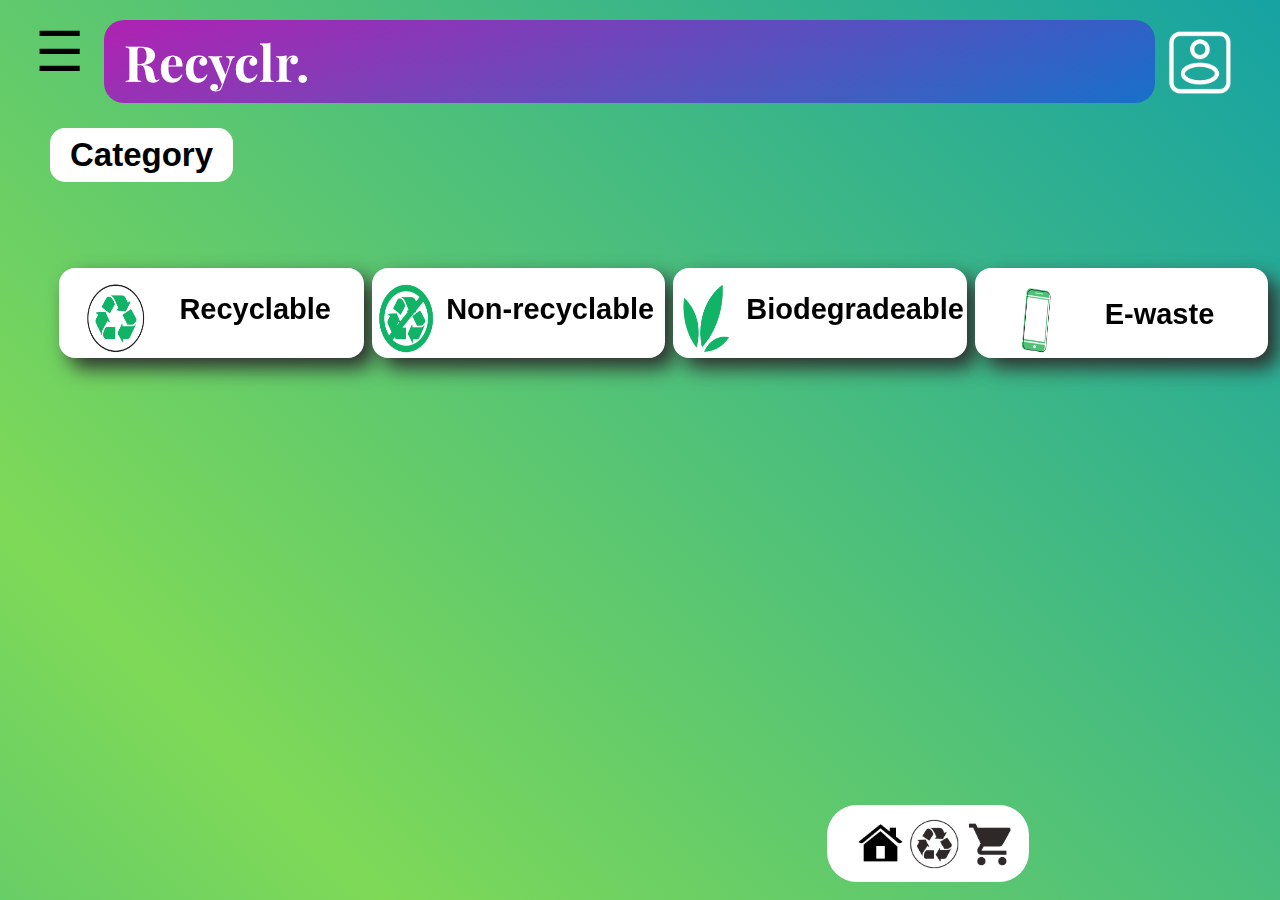
<file: index.html>
<!DOCTYPE html>
<html lang="en">

<head>
    <meta charset="UTF-8">
    <meta http-equiv="X-UA-Compatible" content="IE=edge">
    <meta name="viewport" content="width=device-width, initial-scale=1">
    <title>Recyclr.</title>
    <link rel="stylesheet" href="design.css">
    <link rel="preconnect" href="https://fonts.googleapis.com">
    <link rel="preconnect" href="https://fonts.gstatic.com" crossorigin>
    <link href="https://fonts.googleapis.com/css2?family=Playfair+Display:wght@900&display=swap" rel="stylesheet">
</head>

<body>
    <div class="bg">
        <div class="top-thing">
            <div class="sidenav-container">

                <div id="mySidenav" class="sidenav">
                    <a href="javascript:void(0)" class="closebtn" onclick="closeNav()">&times;</a>
                    <a href="wishlist.html">Wishlist</a>
                    <a href="acc.html">Profile</a>
                    <a href="about.html">About</a>
                    <a href="sign.html">Sign in</a>
                </div>
                <span style="font-size:55px;cursor:pointer;margin-top: 50px;" onclick="openNav()">&#9776;</span>

                <script>
                    function openNav() {
                        document.getElementById("mySidenav").style.width = "250px";
                    }

                    function closeNav() {
                        document.getElementById("mySidenav").style.width = "0";
                    }
                </script>

            </div>
            <div class="recyclr">Recyclr.</div>
            <div class="account"><a href="acc.html"><img src="account.png" style="width: 18%; height: 18%;"></a></div>

        </div>
        
        <div class="category_title">Category</div>

        <div class="sell_options_buttons">
                    <a href="recyclable.html" class="button sell_buttons" style="vertical-align: middle; width: 26%;"><img src="recycle_green.png"
                    style="vertical-align: middle; width: 20%; padding-top: 10px;"><span class="txt"
                    style="vertical-align: middle; padding-top: 20px;">Recyclable</span></a>

                    <a href="not-rec.html" class="button sell_buttons" style="vertical-align: middle; width: 25%;"><img
                    src="not-recyclable.png" style="vertical-align: middle; width: 20%;padding-top: 10px;"><span class="txt"
                    style="vertical-align: middle; padding-top: 20px;">Non-recyclable</span></a>

                    <a href="biodegrade.html" class="button sell_buttons" style="vertical-align: middle; width: 25%;padding-top: 15px;"><img src="bio.png"
                    style="vertical-align: middle; width: 20%;"><span class="txt"
                    style="vertical-align: middle; padding-top: 10px;">Biodegradeable</span></a>

                    <a href="e-waste.html" class="button sell_buttons" style="vertical-align: middle; width: 25%;margin-right: 1%;padding-top: 20px;"><img
                    src="phone.png" style="vertical-align: middle; width: 10%;"><span class="txt"
                    style="vertical-align: middle; padding-top: 10px;">E-waste</span></a>
        </div>

        <div class="navbar">
            <a href="acc.html"><img src="home.png" style="width: 45px; height: 45px; "></a>
            <a href="index.html"><img src="recycle.png" style="width: 50px; height: 50px; "></a>
            <a href="buy.html"><img src="shop.png" style="width: 50px; height: 50px;  "></a>

        </div>

    </div>

</body>

</html>
</file>
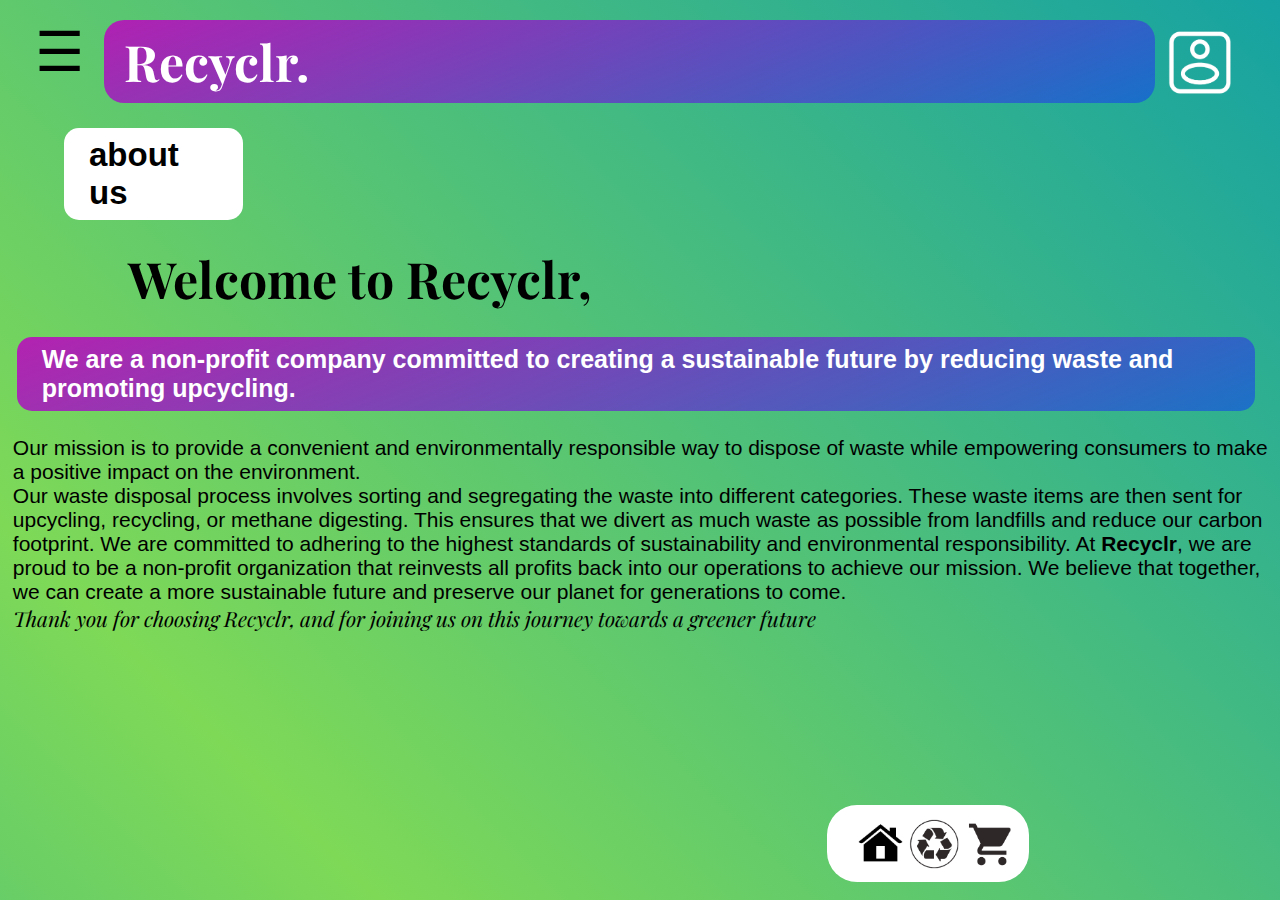
<file: about.html>
<!DOCTYPE html>
<html lang="en">
<head>
    <meta charset="UTF-8">
    <meta http-equiv="X-UA-Compatible" content="IE=edge">
    <meta name="viewport" content="width=device-width, initial-scale=1.0">
    <title>sign-in@Recylr.</title>
    <link rel="stylesheet" type="text/css" href="design.css">
    <link href="https://fonts.googleapis.com/css2?family=Playfair+Display:wght@900&display=swap" rel="stylesheet">
    <link rel="preconnect" href="https://fonts.googleapis.com">
    <link rel="preconnect" href="https://fonts.gstatic.com" crossorigin>
    <link href="https://fonts.googleapis.com/css2?family=Source+Sans+Pro:wght@600&display=swap" rel="stylesheet">

</head>

<body>
    <div class="bg">
        <div class="top-thing">
            <div class="sidenav-container">

                <div id="mySidenav" class="sidenav">
                    <a href="javascript:void(0)" class="closebtn" onclick="closeNav()">&times;</a>
                    <a href="wishlist.html">wishlist</a>
                    <a href="acc.html">profile</a>
                    <a href="about.html">about</a>
                    <a href="sign.html">sign in</a>
                </div>
                <span style="font-size:55px;cursor:pointer;margin-top: 50px;" onclick="openNav()">&#9776;</span>

                <script>
                    function openNav() {
                        document.getElementById("mySidenav").style.width = "250px";
                    }

                    function closeNav() {
                        document.getElementById("mySidenav").style.width = "0";
                    }
                </script>

            </div>
            <div class="recyclr">Recyclr.</div>
            <div class="account"><a href="acc.html"><img src="account.png" style="width: 18%; height: 18%;"></a></div>

        </div>

        <div class="about">about us</div>
        <h1 style="font-family: 'playfair display', serif;font-size: 50px;margin-left: 10%">Welcome to Recyclr,</h1>
        <div class="cont">
            <p style="font-weight:bold ;">
                We are a non-profit company committed to creating a sustainable future by reducing waste and promoting upcycling. 
            </p>
        </div> 
        <div class="para">
            <p>
                Our mission is to provide a convenient and environmentally responsible way to dispose of waste while empowering consumers to make a positive impact on the environment.
            </p>
            <p>
                Our waste disposal process involves sorting and segregating the waste into different categories. These waste items are then sent for upcycling, recycling, or methane digesting. This ensures that we divert as much waste as possible from landfills and reduce our carbon footprint. We are committed to adhering to the highest standards of sustainability and environmental responsibility.
            
                At <b>Recyclr</b>, we are proud to be a non-profit organization that reinvests all profits back into our operations to achieve our mission. We believe that together, we can create a more sustainable future and preserve our planet for generations to come.
            </p>
                <span style="font-family: 'playfair display', serif;font-weight: lighter;"><i>
                    Thank you for choosing Recyclr, and for joining us on this journey towards a greener future
                    </i>
                </span>
        </div>  
        
        
        <div class="navbar">
            <a href="index.html"><img src="home.png" style="width: 45px; height: 45px; "></a>
            <a href="index.html"><img src="recycle.png" style="width: 50px; height: 50px; "></a>
            <a href="buy.html"><img src="shop.png" style="width: 50px; height: 50px;  "></a>
        </div>
    </div>
</body>
</html>
</file>
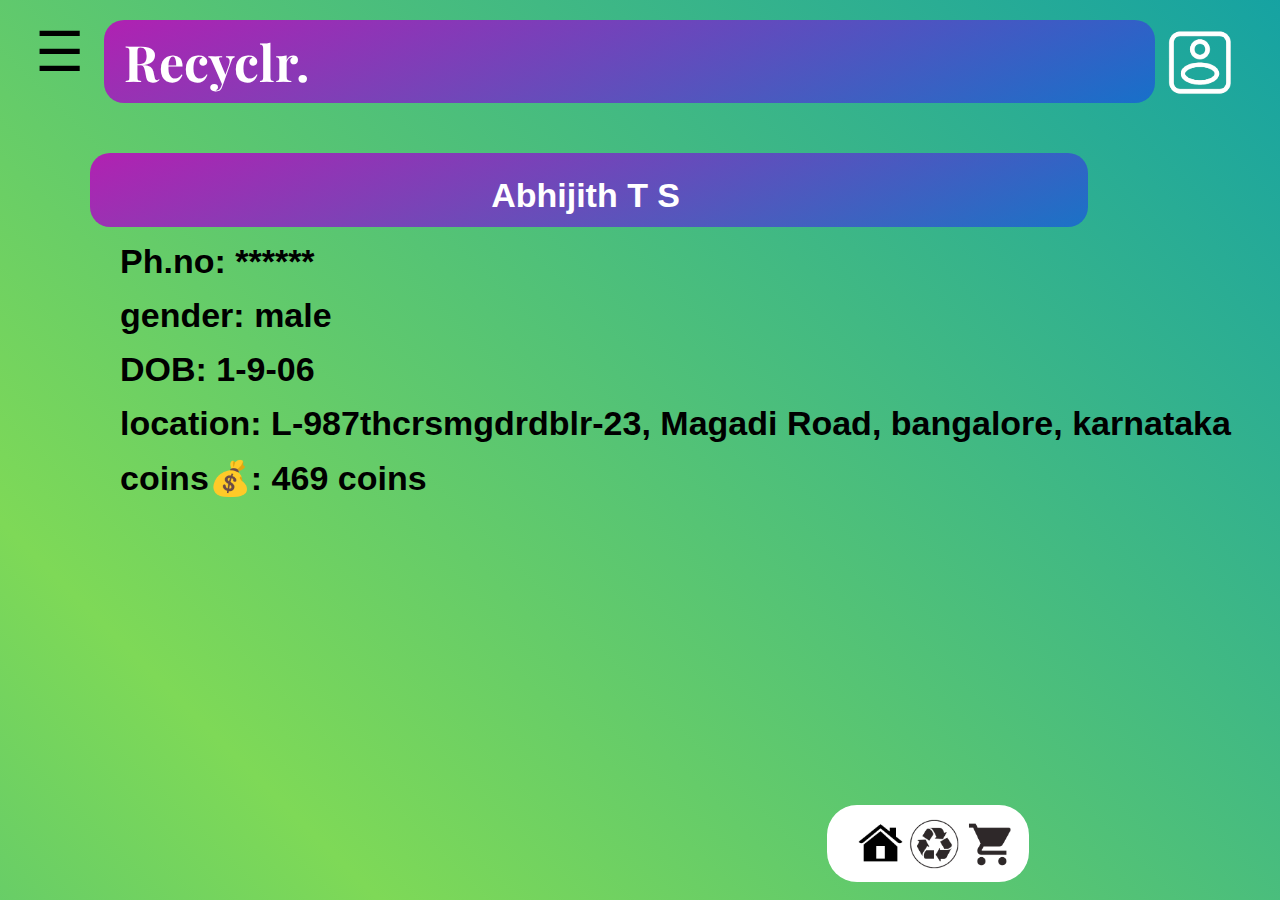
<file: acc.html>
<!DOCTYPE html>
<html lang="en">
<head>
    <meta charset="UTF-8">
    <meta http-equiv="X-UA-Compatible" content="IE=edge">
    <meta name="viewport" content="width=device-width, initial-scale=1">
    <title>Recyclr.</title>
    <link rel="stylesheet" href="acc_des.css">
    <link rel="preconnect" href="https://fonts.googleapis.com">
    <link rel="preconnect" href="https://fonts.gstatic.com" crossorigin>
    <link href="https://fonts.cdnfonts.com/css/garet" rel="stylesheet">
    <link href="https://fonts.googleapis.com/css2?family=Playfair+Display:wght@900&display=swap" rel="stylesheet">
</head>
<body>
    <div class="bg">
        <div class="top-thing">
            <div class="sidenav-container">

                <div id="mySidenav" class="sidenav">
                    <a href="javascript:void(0)" class="closebtn" onclick="closeNav()">&times;</a>
                    <a href="wishlist.html">Wishlist</a>
                    <a href="acc.html">Profile</a>
                    <a href="about.html">About</a>
                    <a href="sign.html">Sign in</a>
                </div>
                <span style="font-size:55px;cursor:pointer;margin-top: 50px;" onclick="openNav()">&#9776;</span>

                <script>
                    function openNav() {
                        document.getElementById("mySidenav").style.width = "250px";
                    }

                    function closeNav() {
                        document.getElementById("mySidenav").style.width = "0";
                    }
                </script>

            </div>
            <div class="recyclr">Recyclr.</div>
            <div class="account"><a href="acc.html"><img src="account.png" style="width: 18%; height: 18%;"></a></div>

        </div>
        <div class="bg2">
            <div class="name"><B>Abhijith T S</B></div>
        </div>
            <div class="name"><B>Ph.no</B>:         ******</div>
            <div class="name"><B>gender</B>:         male</div>
            <div class="name"><B>DOB</B>:         1-9-06</div>
            <div class="name"><B>location</B>:         L-987thcrsmgdrdblr-23, Magadi Road, bangalore, karnataka</div>
            <div class="name"><B>coins💰</B>:         469 coins </div>
      
        <div class="navbar">
            <a href="acc.html"><img src="home.png" style="width: 45px; height: 45px; "></a>
            <a href="index.html"><img src="recycle.png" style="width: 50px; height: 50px; "></a>
            <a href="buy.html"><img src="shop.png" style="width: 50px; height: 50px;  "></a>

        </div>


        <div class="account"><a href="#"><img src="account.png" style="width: 18%; height: 18%;"></a></div>
    
        

    </div>
</body>
</html>
</file>
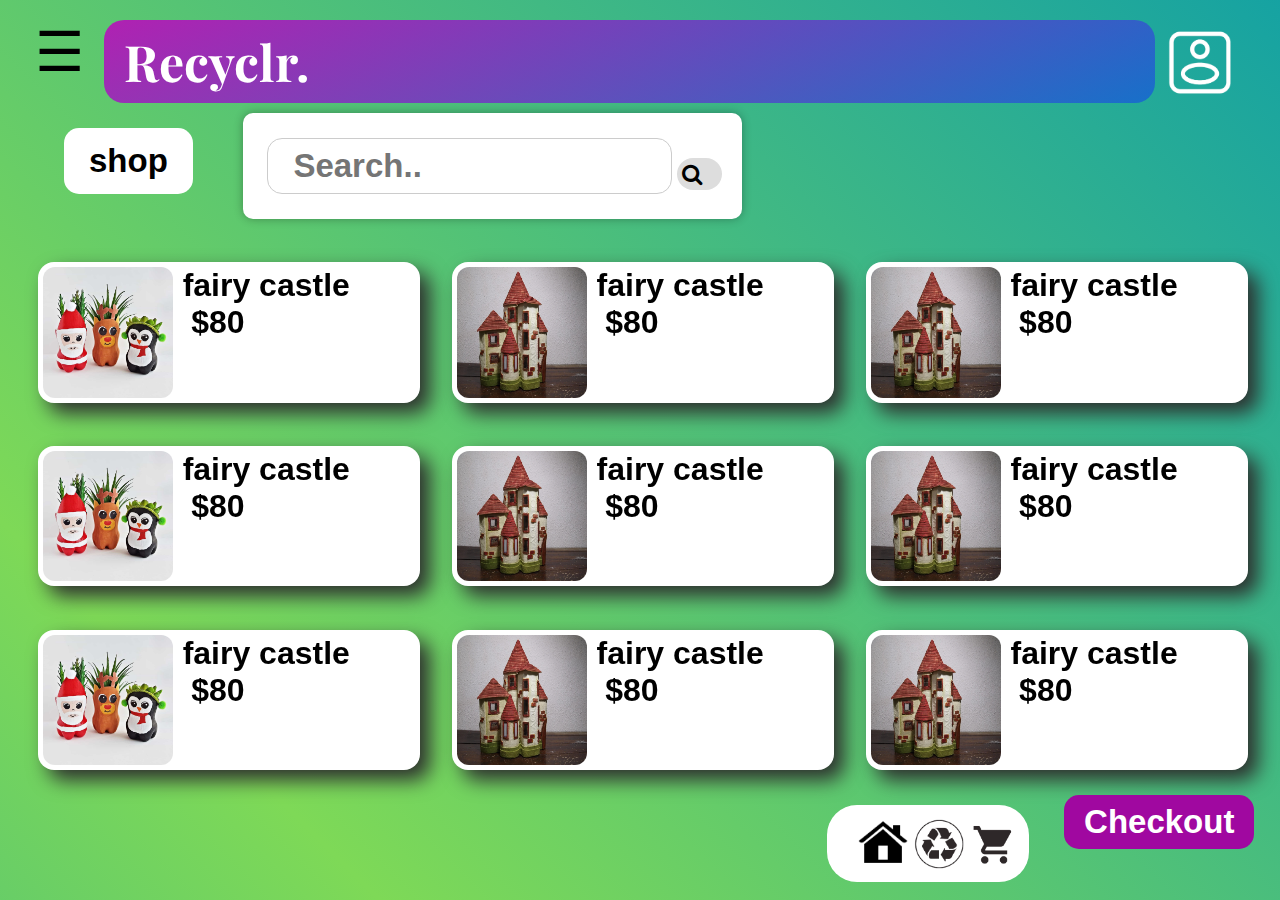
<file: buy.html>
<!DOCTYPE html>
<html lang="en">

<head>
    <meta charset="UTF-8">
    <meta http-equiv="X-UA-Compatible" content="IE=edge">
    <meta name="viewport" content="width=device-width, initial-scale=1">

    <title>Recyclr.</title>

    <link rel="stylesheet" href="design.css">
    <link rel="preconnect" href="https://fonts.googleapis.com">
    <link rel="preconnect" href="https://fonts.gstatic.com" crossorigin>
    <link href="https://fonts.googleapis.com/css2?family=Playfair+Display:wght@900&display=swap" rel="stylesheet">
    <link rel="stylesheet" href="https://cdnjs.cloudflare.com/ajax/libs/font-awesome/4.7.0/css/font-awesome.min.css">


</head>

<body>
    <div class="bg">
        <div class="top-thing">
            <div class="sidenav-container">

                <div id="mySidenav" class="sidenav">
                    <a href="javascript:void(0)" class="closebtn" onclick="closeNav()">&times;</a>
                    <a href="wishlist.html">Wishlist</a>
                    <a href="acc.html">Profile</a>
                    <a href="about.html">About</a>
                    <a href="sign.html">Sign in</a>
                </div>
                <span style="font-size:55px;cursor:pointer;margin-top: 50px;" onclick="openNav()">&#9776;</span>

                <script>
                    function openNav() {
                        document.getElementById("mySidenav").style.width = "250px";
                    }

                    function closeNav() {
                        document.getElementById("mySidenav").style.width = "0";
                    }
                </script>

            </div>
            <div class="recyclr">Recyclr.</div>
            <div class="account"><a href="acc.html"><img src="account.png" style="width: 18%; height: 18%;"></a></div>

        </div>

        <div class="header_shop">



            <div class="shop_title"><text>shop</text></div>
            <div class="search-container">
                <form action="" class="disp-flex">
                    <input type="text" placeholder="Search.." name="search">
                    <button type="submit" class="search-button"><i class="fa fa-search"></i></button>
            </div>
        </div>


        <div class="sell_buttons">
            <a href="item_screen.html" class="buy_buttons" style="vertical-align: top; width: 30%;"><img src="buy_1.jpeg"
                style=" width: 35%; border-radius: 12px;">
            <div class="buy_text">
                <span class="txt" style="vertical-align: top;">fairy castle
                    <span class="txt">$80</span></span>
            </div>
        </a>

            <a href="item_screen.html" class="buy_buttons" style="vertical-align: top; width: 30%;"><img src="buy_2.jpeg"
                    style=" width: 35%; border-radius: 12px;">
                <div class="buy_text">
                    <span class="txt" style="vertical-align: top;">fairy castle
                        <span class="txt">$80</span></span>
                </div>
            </a>

            <a href="item_screen.html" class="buy_buttons" style="vertical-align: top; width: 30%;"><img src="buy_2.jpeg"
                    style=" width: 35%; border-radius: 12px;">
                <div class="buy_text">
                    <span class="txt" style="vertical-align: top;">fairy castle
                        <span class="txt">$80</span></span>
                </div>
            </a>

        </div>

        <div class="sell_buttons">
            <a href="item_screen.html" class="buy_buttons" style="vertical-align: top; width: 30%;"><img src="buy_1.jpeg"
                style=" width: 35%; border-radius: 12px;">
            <div class="buy_text">
                <span class="txt" style="vertical-align: top;">fairy castle
                    <span class="txt">$80</span></span>
            </div>
        </a>

            <a href="item_screen.html" class="buy_buttons" style="vertical-align: top; width: 30%;"><img src="buy_2.jpeg"
                    style=" width: 35%; border-radius: 12px;">
                <div class="buy_text">
                    <span class="txt" style="vertical-align: top;">fairy castle
                        <span class="txt">$80</span></span>
                </div>
            </a>

            <a href="item_screen.html" class="buy_buttons" style="vertical-align: top; width: 30%;"><img src="buy_2.jpeg"
                    style=" width: 35%; border-radius: 12px;">
                <div class="buy_text">
                    <span class="txt" style="vertical-align: top;">fairy castle
                        <span class="txt">$80</span></span>
                </div>
            </a>

        </div>

        <div class="sell_buttons">
            <a href="item_screen.html" class="buy_buttons" style="vertical-align: top; width: 30%;"><img src="buy_1.jpeg"
                style=" width: 35%; border-radius: 12px;">
            <div class="buy_text">
                <span class="txt" style="vertical-align: top;">fairy castle
                    <span class="txt">$80</span></span>
            </div>
        </a>

            <a href="item_screen.html" class="buy_buttons" style="vertical-align: top; width: 30%;"><img src="buy_2.jpeg"
                    style=" width: 35%; border-radius: 12px;">
                <div class="buy_text">
                    <span class="txt" style="vertical-align: top;">fairy castle
                        <span class="txt">$80</span></span>
                </div>
            </a>

            <a href="item_screen.html" class="buy_buttons" style="vertical-align: top; width: 30%;"><img src="buy_2.jpeg"
                    style=" width: 35%; border-radius: 12px;">
                <div class="buy_text">
                    <span class="txt" style="vertical-align: top;">fairy castle
                        <span class="txt">$80</span></span>
                </div>
            </a>

        </div>
        <div class="check">
            <a href="checkout.html"><span class="cancel_txt">Checkout</span></a>
        </div>         



        <div class="navbar">
            <a href="index.html"><img src="home.png" style="width: 50px; height: 50px; "></a>
            <a href="index.html"><img src="recycle.png" style="width: 50px; height: 50px;  "></a>
            <a href="buy.html"><img src="shop.png" style="width: 45px; height: 45px; "></a>
        </div>


        
    </div>


</body>

</html>
</file>
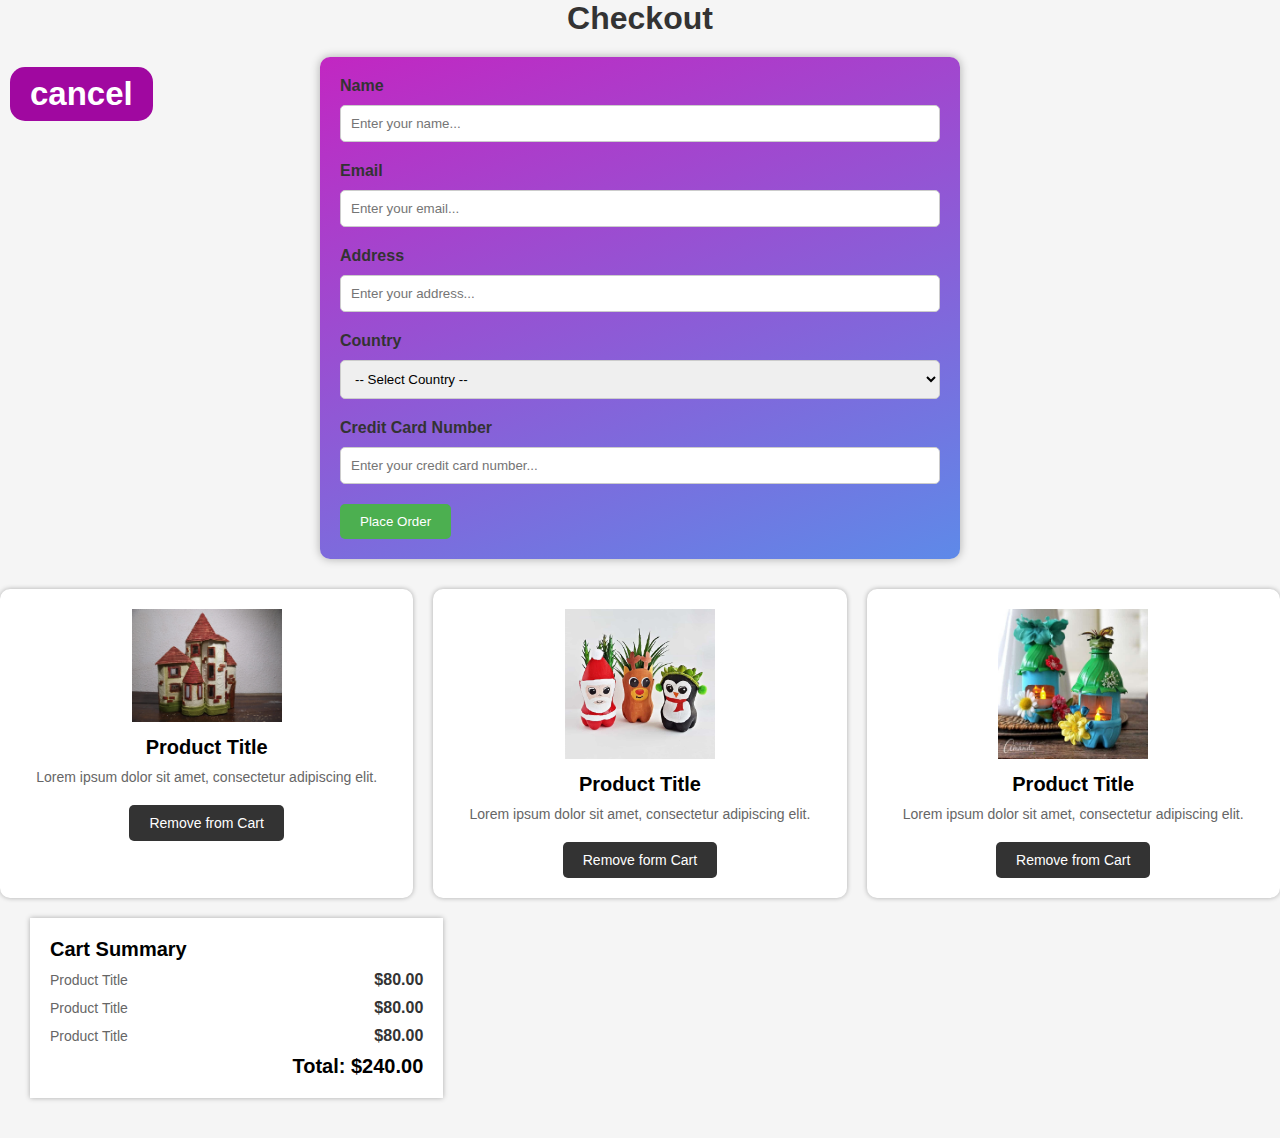
<file: checkout.html>
<!DOCTYPE html>
<html>

<head>
	<title>Online Store - Checkout</title>
	<style>
		* {
			padding: 0;
			margin: 0;
			box-sizing: border-box;
		}

		.bg {
			height: 100vh;
			width: 100%;
			background: linear-gradient(45deg, #0097B2, #7ED957, #0097B2, #7ED957);
			background-size: 300% 300%;
			position: fixed;
			animation: color 20s ease-in-out infinite;
			overflow-y: auto;
		}

		@keyframes color {
			0% {
				background-position: 0 50%;
			}

			50% {
				background-position: 100% 50%;
			}

			100% {
				background-position: 0 50%;
			}
		}

		.recyclr {
			text-decoration: none;
			font-family: 'Playfair Display', serif;
			width: 100%;
			color: #ffffff;
			font-weight: bolder;
			font-size: 50px;
			padding: 8px 20px;
			border-radius: 20px;
			margin-top: 20px;
			margin-left: 20px;
			margin-right: 10%;
			background: linear-gradient(160deg, #bb0bbbe1, #1153e2a9);
		}

		body {
			font-family: Arial, sans-serif;
			padding: 20px;
			background-color: #c6d3c3;
		}

		h1 {
			text-align: center;
			margin-bottom: 20px;
			color: #333;
		}

		form {
			width: 50%;
			margin: auto;
			padding: 20px;
			background-color: #fff;
			border-radius: 10px;
			box-shadow: 0px 0px 10px rgba(0, 0, 0, 0.3);
			    background: linear-gradient(160deg, #bb0bbbe1, #1153e2a9);

		}

		label {
			display: block;
			margin-bottom: 10px;
			font-weight: bold;
			color: #333;
		}

		input[type="text"],
		select {
			width: 100%;
			padding: 10px;
			border-radius: 5px;
			border: 1px solid #ccc;
			margin-bottom: 20px;
			box-sizing: border-box;
		}

		input[type="submit"] {
			background-color: #4CAF50;
			color: white;
			border: none;
			border-radius: 5px;
			padding: 10px 20px;
			cursor: pointer;
		}

		input[type="submit"]:hover {
			background-color: #3e8e41;
		}

		.cart {
			display: flex;
			flex-wrap: wrap;
			margin: 20px -10px;
		}

		.item {
			width: calc(33.33% - 20px);
			background-color: #fff;
			margin: 10px;
			padding: 20px;
			border-radius: 10px;
			box-shadow: 0px 0px 10px rgba(0, 0, 0, 0.3);
			text-align: center;
		}

		.item img {
			max-width: 100%;
			height: auto;
			margin-bottom: 10px;
		}

		.item h2 {
			font-size: 1.2rem;
			margin-bottom: 10px;
		}

		.item p {
			color: #666;
			font-size: 0.9rem;
			margin-bottom: 10px;
		}

		.item button {
			background-color: #4CAF50;
			color: white;
			border: none;
			border-radius: 5px;
			padding: 10px 20px;
			cursor: pointer;
			margin-top: 10px;
		}

		.item button:hover {
			background-color: #3e8e41;
		}

		.clearfix::after {
			content: "";
			clear: both;
			display: table;
		}

		.shopping-cart {
			margin-top: 20px;
			background-color: #fff;
			border-radius: 10px;
			box-shadow: 0px 0px 10px rgba(0, 0, 0, 0.3);
			padding: 20px;
		}

		.cart-item {
			display: flex;
			align-items: center;
			margin-bottom: 10px;
		}

		.cart-item img {
			max-width: 60px;
			height: auto;
			margin-right: 10px;
		}

		.cart-item p {
			margin: 0;
			flex-grow: 1;
			color: #333;
		}

		.cart-item span {
			font-weight: bold;
			color: #666;
			margin-left: 10px;
		}

		.total {
			font-weight: bold;
			font-size: 1.2rem;
			margin-top: 10px;
			text-align: right;
		}

		@media screen and (max-width: 768px) {
			form {
				width: 100%;
			}

			.item {
				width: calc(50% - 20px);
			}
		}

		@media screen and (max-width: 480px) {
			.item {
				width: 100%;
			}
		}

		body {
			font-family: Arial, sans-serif;
			margin: 0;
			padding: 0;
			background-color: #f5f5f5;
		}

		.container {
			max-width: 1200px;
			margin: 0 auto;
			padding: 20px;
			display: flex;
			flex-wrap: wrap;
			justify-content: space-between;
		}

		.item {
			width: calc(33.33% - 20px);
			background-color: #fff;
			margin-bottom: 20px;
			padding: 20px;
			box-sizing: border-box;
			box-shadow: 0 0 5px rgba(0, 0, 0, 0.3);
			text-align: center;
		}

		.item img {
			width: 100%;
			max-width: 150px;
			height: auto;
			margin-bottom: 10px;
		}

		.item h2 {
			font-size: 20px;
			margin-bottom: 10px;
		}

		.item p {
			font-size: 14px;
			color: #666;
			margin-bottom: 10px;
		}

		.item button {
			background-color: #333;
			color: #fff;
			border: none;
			padding: 10px 20px;
			font-size: 14px;
			cursor: pointer;
		}

		.cart-summary {
			margin-left: 40px;
			width: calc(33.33% - 20px);
			background-color: #fff;
			margin-bottom: 20px;
			padding: 20px;
			box-sizing: border-box;
			box-shadow: 0 0 5px rgba(0, 0, 0, 0.3);
		}

		.cart-summary h2 {
			font-size: 20px;
			margin-bottom: 10px;
		}

		.cart-item {
			display: flex;
			justify-content: space-between;
			align-items: center;
			margin-bottom: 10px;
		}

		.cart-item p {
			font-size: 14px;
			color: #666;
		}

		.cart-item span {
			font-size: 16px;
			font-weight: bold;
			color: #333;
		}

		.total {
			font-size: 20px;
			font-weight: bold;
			margin-top: 10px;
			text-align: right;
		}

		.cancel_txt {
			text-decoration: none;
			font-family: 'Garet', sans-serif;
			color: white;
			font-weight: bolder;
			font-size: 33px;
			padding: 8px 20px;
			border-radius: 15px;
			align-content: center;
			margin-top: 10px;
			margin-left: 10px;
			background-color: rgb(160, 8, 160);
			position: absolute;
		}

		.cancel_txt:hover {
			background-color: purple;
		}
	</style>

</head>

<body>
	<div class="bg2">
		<h1>Checkout</h1>
		<a href="buy.html"><span class="cancel_txt">cancel</span></a>

		<form>
			<label for="name">Name</label>
			<input type="text" id="name" name="name" placeholder="Enter your name...">

			<label for="email">Email</label>
			<input type="text" id="email" name="email" placeholder="Enter your email...">

			<label for="address">Address</label>
			<input type="text" id="address" name="address" placeholder="Enter your address...">

			<label for="country">Country</label>
			<select id="country" name="country">

				<option value="">-- Select Country --</option>
				<option value="USA">United States of America</option>
				<option value="Canada">Canada</option>
				<option value="India">India</option>
				<option value="Mexico">Mexico</option>
				<option value="Brazil">Brazil</option>
				<option value="Australia">Australia</option>
				<option value="China">China</option>
				<option value="France">France</option>
				<option value="Germany">Germany</option>
				<option value="Japan">Japan</option>
				<option value="South Korea">South Korea</option>
				<option value="Russia">Russia</option>
				<option value="Spain">Spain</option>
				<option value="United Kingdom">United Kingdom</option>
			</select>

			<label for="credit-card">Credit Card Number</label>
			<input type="text" id="credit-card" name="credit-card" placeholder="Enter your credit card number...">

			<input id="subm" type="submit" value="Place Order">
		</form>

		
	

		<div class="cart">
			<div class="item">
				<img src="buy_2.jpeg" alt="Product Image">
				<h2>Product Title</h2>
				<p>Lorem ipsum dolor sit amet, consectetur adipiscing elit.</p>
				<button>Remove from Cart</button>
			</div>

			<div class="item">
				<img src="buy_1.jpeg" alt="Product Image">
				<h2>Product Title</h2>
				<p>Lorem ipsum dolor sit amet, consectetur adipiscing elit.</p>
				<button>Remove form Cart</button>
			</div>


			<div class="item">
				<img src="buy_3.jpeg" alt="Product Image">
				<h2>Product Title</h2>
				<p>Lorem ipsum dolor sit amet, consectetur adipiscing elit.</p>
				<button>Remove from Cart</button>
			</div>

			<div class="cart-summary">
				<h2>Cart Summary</h2>
				<div class="cart-item">
					<p>Product Title</p>
					<span>$80.00</span>
				</div>

				<div class="cart-item">
					<p>Product Title</p>
					<span>$80.00</span>
				</div>

				<div class="cart-item">
					<p>Product Title</p>
					<span>$80.00</span>
				</div>

				<div class="total">
					Total: $240.00
				</div>

			</div>
		</div>
	</div>
</body>

</html>
</file>
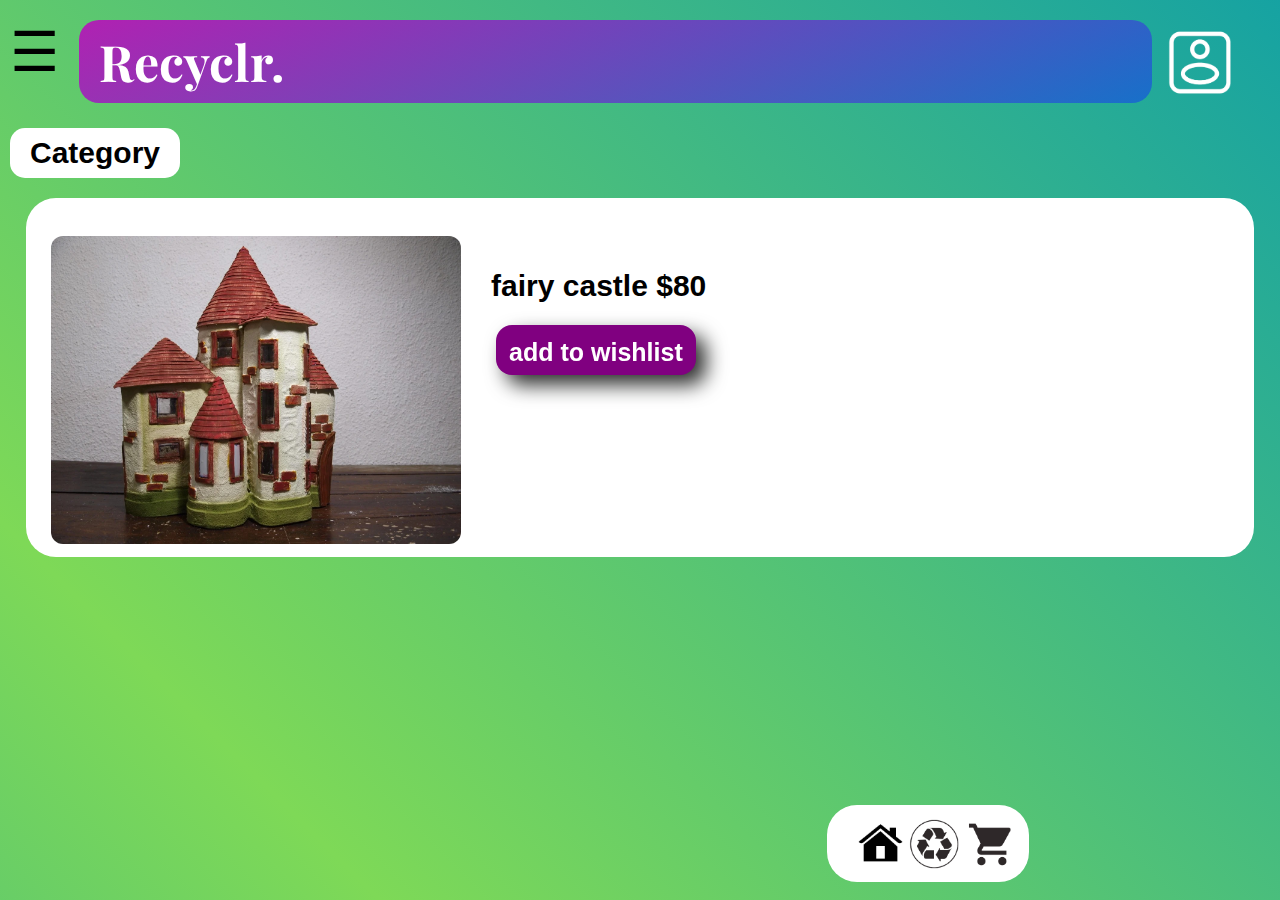
<file: item_screen.html>
<!DOCTYPE html>
<html lang="en">

<head>
    <meta charset="UTF-8">
    <meta http-equiv="X-UA-Compatible" content="IE=edge">
    <meta name="viewport" content="width=device-width, initial-scale=1">
    <title>Recyclr.</title>
    <link rel="stylesheet" href="item_screen_des.css">
    <link rel="preconnect" href="https://fonts.googleapis.com">
    <link rel="preconnect" href="https://fonts.gstatic.com" crossorigin>
    <link href="https://fonts.googleapis.com/css2?family=Playfair+Display:wght@900&display=swap" rel="stylesheet">
</head>

<body>
    <div class="bg">
        <div class="top-thing">
            <div class="sidenav-container">

                <div id="mySidenav" class="sidenav">
                    <a href="javascript:void(0)" class="closebtn" onclick="closeNav()">&times;</a>
                    <a href="wishlist.html">Wishlist</a>
                    <a href="acc.html">Profile</a>
                    <a href="about.html">About</a>
                    <a href="sign.html">Sign in</a>
                </div>
                <span style="font-size:55px;cursor:pointer;margin-top: 50px;" onclick="openNav()">&#9776;</span>

                <script>
                    function openNav() {
                        document.getElementById("mySidenav").style.width = "250px";
                    }

                    function closeNav() {
                        document.getElementById("mySidenav").style.width = "0";
                    }
                </script>

            </div>
            <div class="recyclr">Recyclr.</div>
            <div class="account"><a href="acc.html"><img src="account.png" style="width: 18%; height: 18%;"></a>
            </div>
        </div>
        <div class="txt_title">Category</div>

        <div class="container">
            <img src="buy_2.jpeg" style=" width: 35%; border-radius: 12px;">

            <div class="buy_text">
                <span class="txt_title" style="vertical-align: top;">fairy castle
                    <span class="txt">$80</span></span>
                <div>
                    <a href="wishlist.html" class="add-cart">add to wishlist</a>
                </div>
            </div>



        </div>

        <div class="navbar">
            <a href="index.html"><img src="home.png" style="width: 45px; height: 45px; "></a>
            <a href="index.html"><img src="recycle.png" style="width: 50px; height: 50px; "></a>
            <a href="buy.html"><img src="shop.png" style="width: 50px; height: 50px;  "></a>

        </div>



    </div>

</body>

</html>
</file>
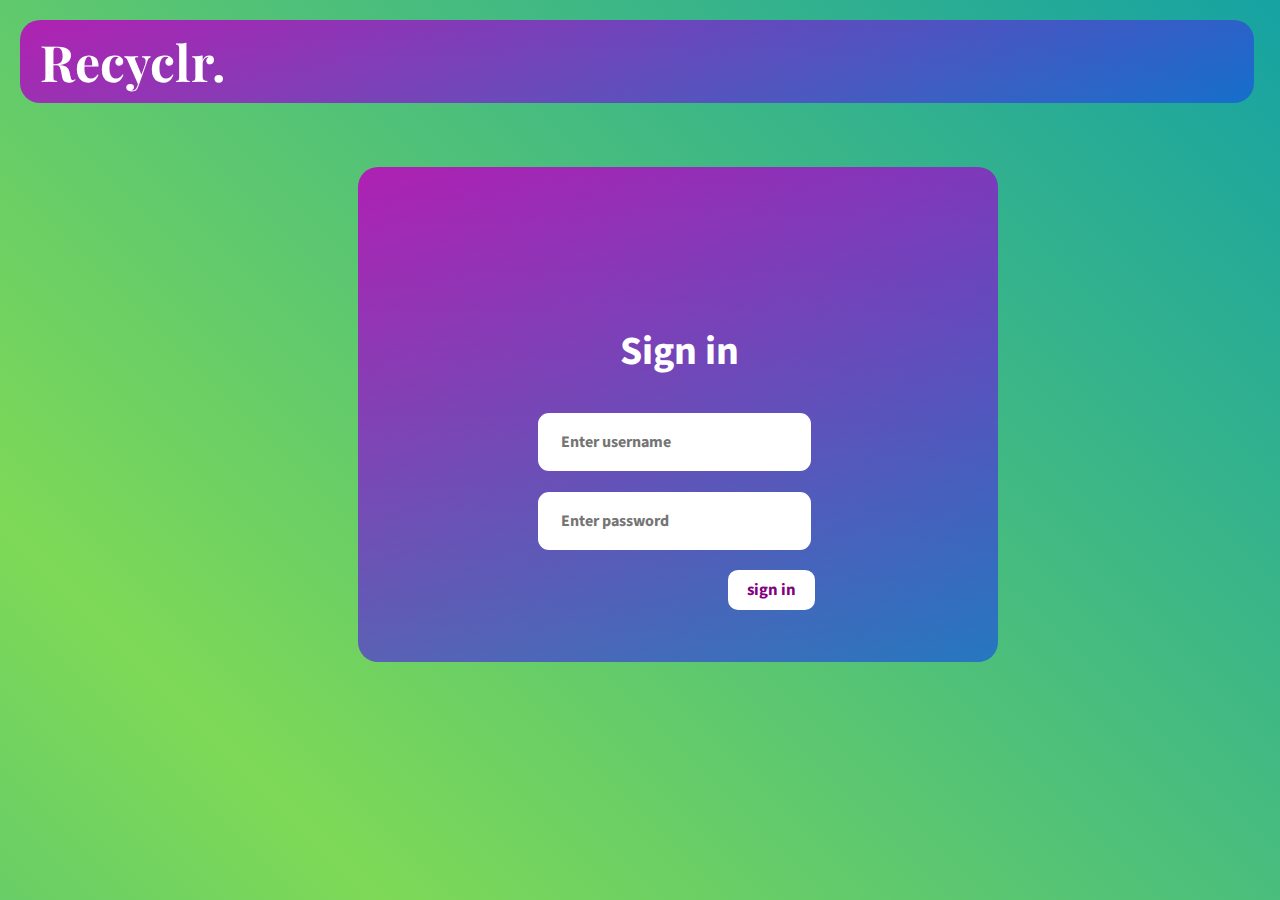
<file: sign.html>
<!DOCTYPE html>
<html lang="en">
<head>
    <meta charset="UTF-8">
    <meta http-equiv="X-UA-Compatible" content="IE=edge">
    <meta name="viewport" content="width=device-width, initial-scale=1.0">
    <title>sign-in@Recylr.</title>
    <link rel="stylesheet" type="text/css" href="sign_dec.css">
    <link href="https://fonts.googleapis.com/css2?family=Playfair+Display:wght@900&display=swap" rel="stylesheet">
    <link rel="preconnect" href="https://fonts.googleapis.com">
    <link rel="preconnect" href="https://fonts.gstatic.com" crossorigin>
    <link href="https://fonts.googleapis.com/css2?family=Source+Sans+Pro:wght@600&display=swap" rel="stylesheet">
</head>
<body>
    <div class="bg">
        <div class="recyclr">Recyclr.</div>
        <div class="bg2">
            <div class="sign-in">
                <form>
                    <h2>Sign in</h2>
                    <input type="text" placeholder="Enter username">
                    <input type="text" placeholder="Enter password">
                    <a href="index.html"><button class="btn"> sign in </button></a>
        
                </form>
            </div>
        </div>    
    </div>
</body>
</html>
</file>
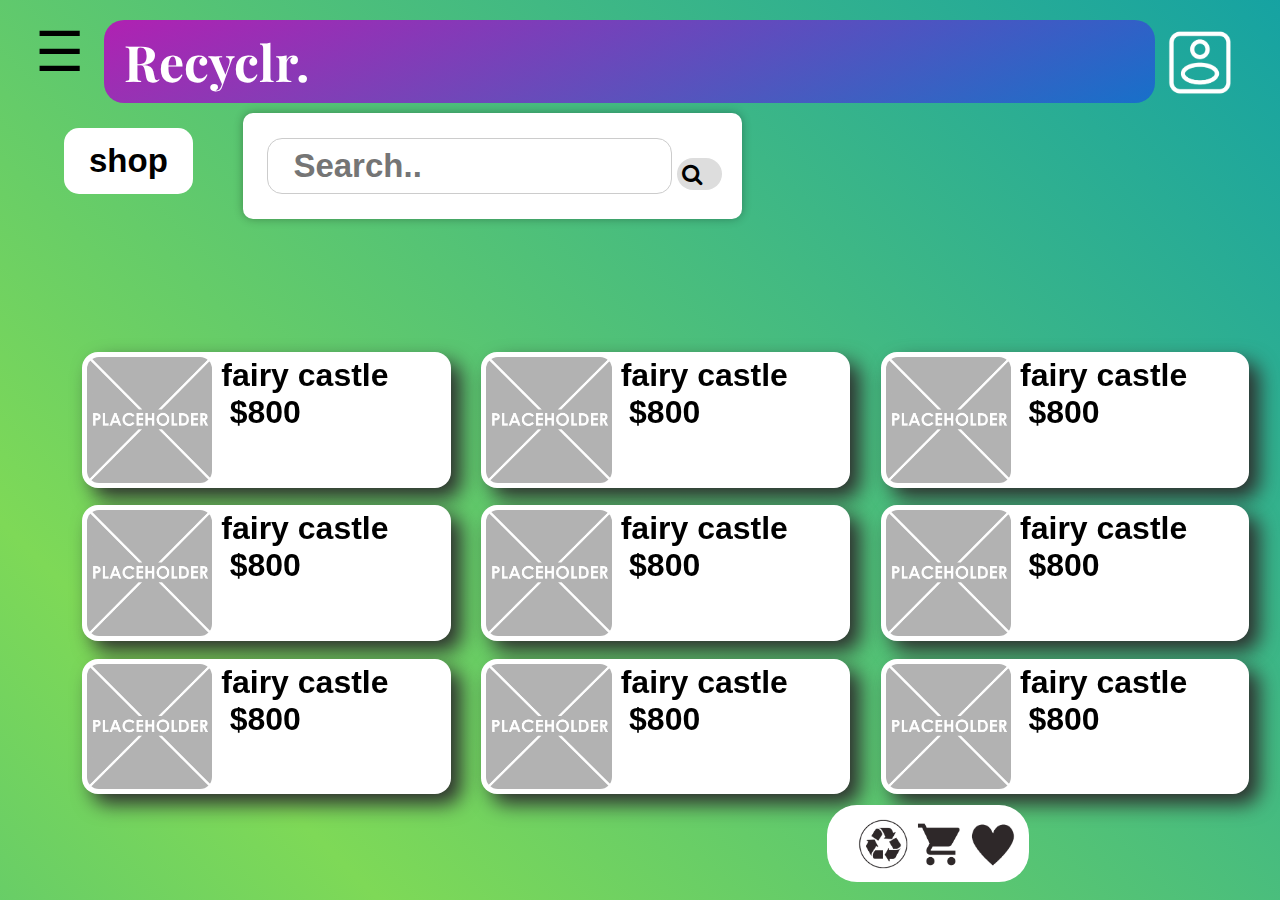
<file: testing.html>
<!DOCTYPE html>
<html lang="en">

<head>
    <meta charset="UTF-8">
    <meta http-equiv="X-UA-Compatible" content="IE=edge">
    <meta name="viewport" content="width=device-width, initial-scale=1">

    <title>Recyclr.</title>

    <link rel="stylesheet" href="design.css">
    <link rel="preconnect" href="https://fonts.googleapis.com">
    <link rel="preconnect" href="https://fonts.gstatic.com" crossorigin>
    <link href="https://fonts.googleapis.com/css2?family=Playfair+Display:wght@900&display=swap" rel="stylesheet">
    <link rel="stylesheet" href="https://cdnjs.cloudflare.com/ajax/libs/font-awesome/4.7.0/css/font-awesome.min.css">
</head>

<body>
    <div class="bg">
        <div class="top-thing">
            <div class="sidenav-container">

                <div id="mySidenav" class="sidenav">
                    <a href="javascript:void(0)" class="closebtn" onclick="closeNav()">&times;</a>
                    <a href="#">About</a>
                    <a href="#">Services</a>
                    <a href="#">Clients</a>
                    <a href="#">Contact</a>
                </div>
                <span style="font-size:55px;cursor:pointer;margin-top: 50px;" onclick="openNav()">&#9776;</span>

                <script>
                    function openNav() {
                        document.getElementById("mySidenav").style.width = "250px";
                    }

                    function closeNav() {
                        document.getElementById("mySidenav").style.width = "0";
                    }
                </script>

            </div>
            <div class="recyclr">Recyclr.</div>

        </div>

        <div class="header_shop">




            <div class="shop_title"><text>shop</text></div>
            <div class="search-container">
                <form action="" class="disp-flex">
                    <input type="text" placeholder="Search.." name="search">
                    <button type="submit" class="search-button"><i class="fa fa-search"></i></button>
            </div>
        </div>


        <div class="sell_options_buttons">
            <button class="buy_buttons" style="vertical-align: top; width: 30%;"><img src="placeholder.png"
                    style=" width: 35%; border-radius: 12px;">
                <div class="buy_text">
                    <span class="txt" style="vertical-align: top;">fairy castle
                        <span class="txt">$800</span></span>
                </div>
            </button>

            <button class="buy_buttons" style="vertical-align: top; width: 30%;"><img src="placeholder.png"
                    style=" width: 35%; border-radius: 12px;">
                <div class="buy_text">
                    <span class="txt" style="vertical-align: top;">fairy castle
                        <span class="txt">$800</span></span>
                </div>
            </button>

            <button class="buy_buttons" style="vertical-align: top; width: 30%;"><img src="placeholder.png"
                    style=" width: 35%; border-radius: 12px;">
                <div class="buy_text">
                    <span class="txt" style="vertical-align: top;">fairy castle
                        <span class="txt">$800</span></span>
                </div>
            </button>

        </div>

        <div class="sell_options_buttons_row">
            <button class="buy_buttons" style="vertical-align: top; width: 30%;"><img src="placeholder.png"
                    style=" width: 35%; border-radius: 12px;">
                <div class="buy_text">
                    <span class="txt" style="vertical-align: top;">fairy castle
                        <span class="txt">$800</span></span>
                </div>
            </button>

            <button class="buy_buttons" style="vertical-align: top; width: 30%;"><img src="placeholder.png"
                    style=" width: 35%; border-radius: 12px;">
                <div class="buy_text">
                    <span class="txt" style="vertical-align: top;">fairy castle
                        <span class="txt">$800</span></span>
                </div>
            </button>

            <button class="buy_buttons" style="vertical-align: top; width: 30%;"><img src="placeholder.png"
                    style=" width: 35%; border-radius: 12px;">
                <div class="buy_text">
                    <span class="txt" style="vertical-align: top;">fairy castle
                        <span class="txt">$800</span></span>
                </div>
            </button>

        </div>

        <div class="sell_options_buttons_row">
            <button class="buy_buttons" style="vertical-align: top; width: 30%;"><img src="placeholder.png"
                    style=" width: 35%; border-radius: 12px;">
                <div class="buy_text">
                    <span class="txt" style="vertical-align: top;">fairy castle
                        <span class="txt">$800</span></span>
                </div>
            </button>

            <button class="buy_buttons" style="vertical-align: top; width: 30%;"><img src="placeholder.png"
                    style=" width: 35%; border-radius: 12px;">
                <div class="buy_text">
                    <span class="txt" style="vertical-align: top;">fairy castle
                        <span class="txt">$800</span></span>
                </div>
            </button>

            <button class="buy_buttons" style="vertical-align: top; width: 30%;"><img src="placeholder.png"
                    style=" width: 35%; border-radius: 12px;">
                <div class="buy_text">
                    <span class="txt" style="vertical-align: top;">fairy castle
                        <span class="txt">$800</span></span>
                </div>
            </button>

        </div>







        <div class="navbar">
            <a href="#"><img src="recycle.png" style="width: 50px; height: 50px; "></a>
            <a href="#"><img src="shop.png" style="width: 50px; height: 50px;  "></a>
            <a href="#"><img src="wishlist.png" style="width: 45px; height: 45px; "></a>
        </div>

        <div class="account"><a href="acc.html"><img src="account.png" style="width: 18%; height: 18%;"></a></div>
    </div>
</body>

</html>
</file>
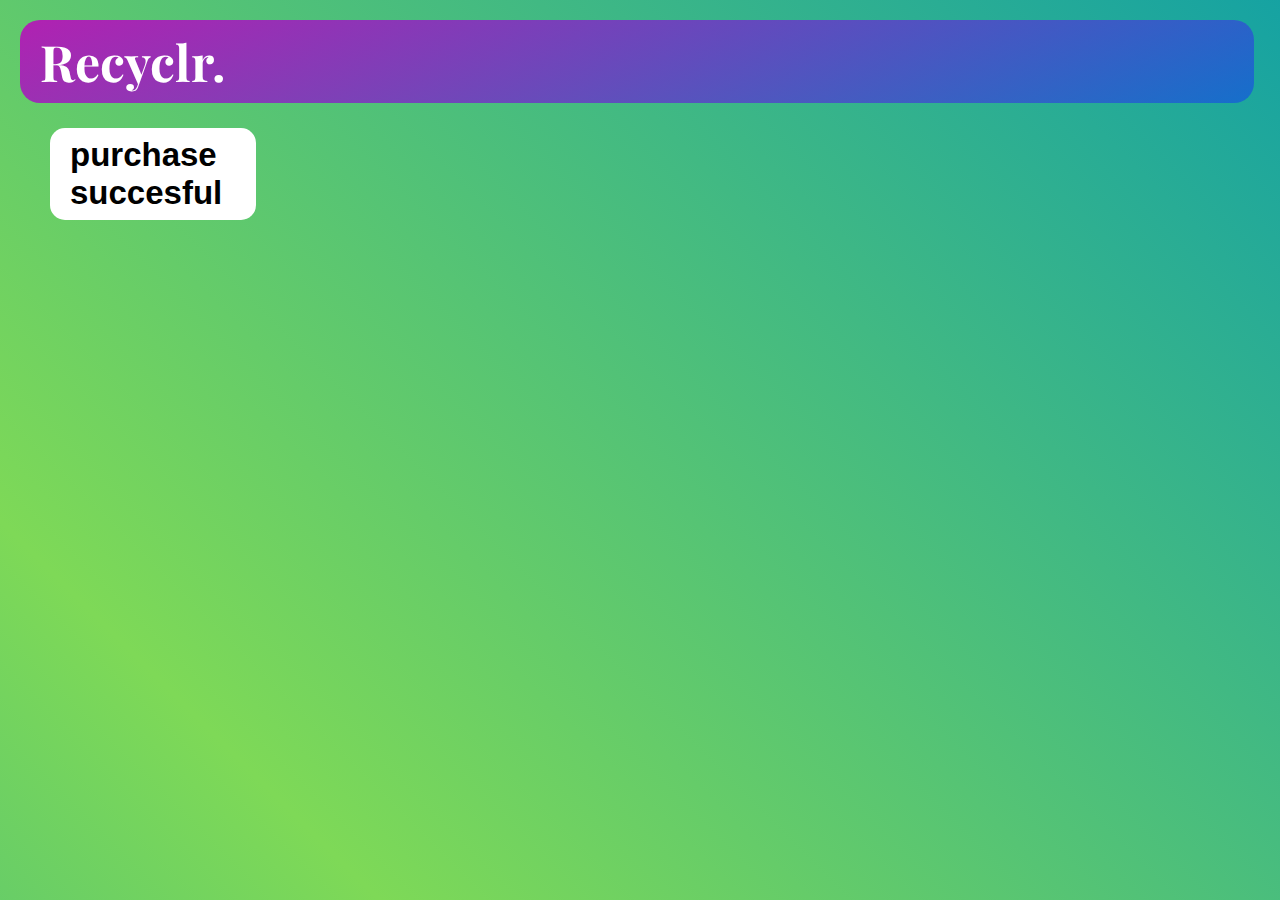
<file: ty.html>
<!DOCTYPE html>
<html lang="en">
<head>
    <meta charset="UTF-8">
    <meta http-equiv="X-UA-Compatible" content="IE=edge">
    <meta name="viewport" content="width=device-width, initial-scale=1.0">
    <title>sign-in@Recylr.</title>
    <link rel="stylesheet" type="text/css" href="sign_dec.css">
    <link href="https://fonts.googleapis.com/css2?family=Playfair+Display:wght@900&display=swap" rel="stylesheet">
    <link rel="preconnect" href="https://fonts.googleapis.com">
    <link rel="preconnect" href="https://fonts.gstatic.com" crossorigin>
    <link href="https://fonts.googleapis.com/css2?family=Source+Sans+Pro:wght@600&display=swap" rel="stylesheet">
</head>
<body>
    <div class="bg">
        <div class="recyclr">Recyclr.</div>
    
        <text class="category_title">purchase succesful</text>
        </div>
    </div>
</body>
</html>
</file>
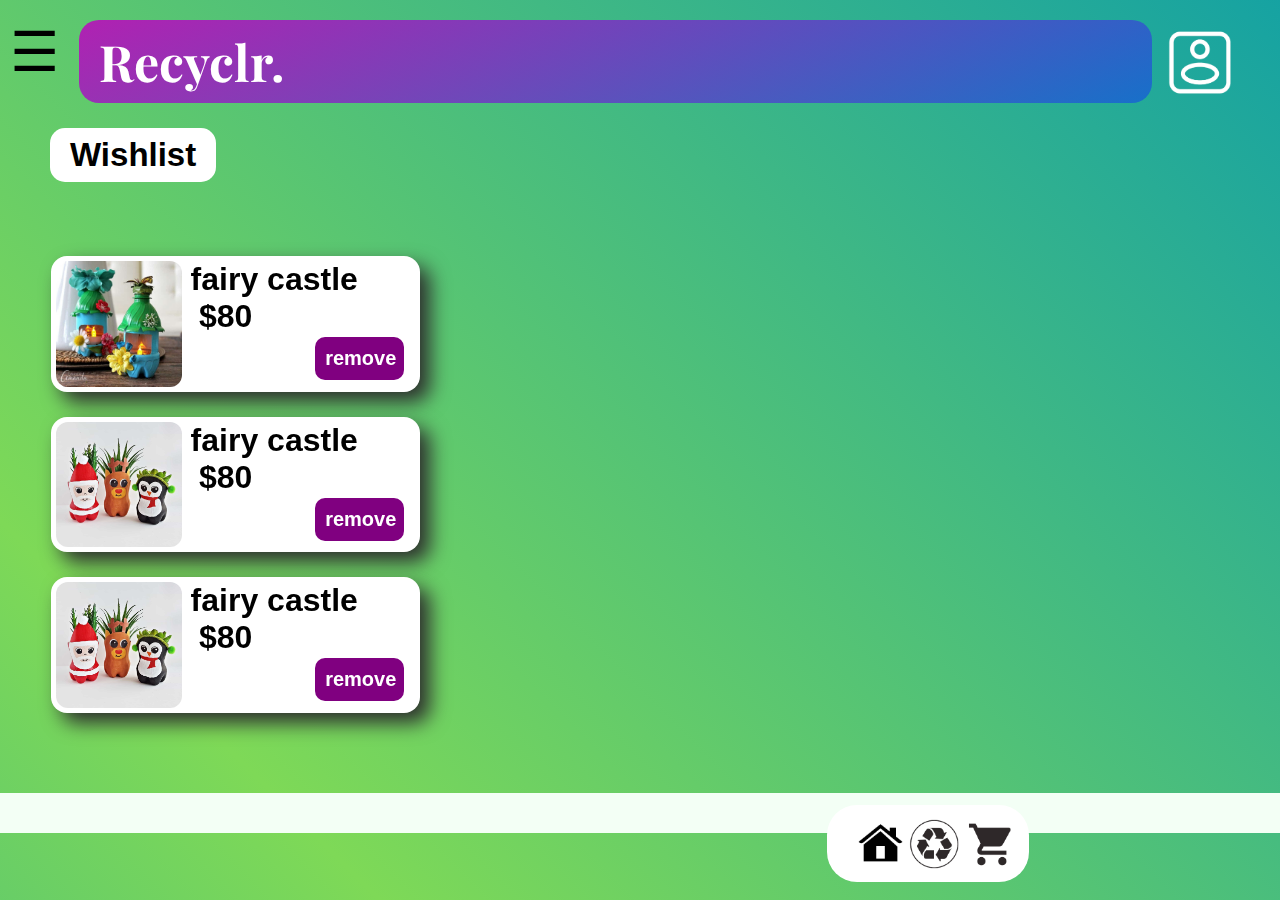
<file: wishlist.html>
<!DOCTYPE html>
<html lang="en">

<head>
    <meta charset="UTF-8">
    <meta http-equiv="X-UA-Compatible" content="IE=edge">
    <meta name="viewport" content="width=device-width, initial-scale=1">
    <title>Recyclr.</title>
    <link rel="stylesheet" href="wishlist_des.css">
    <link rel="preconnect" href="https://fonts.googleapis.com">
    <link rel="preconnect" href="https://fonts.gstatic.com" crossorigin>
    <link href="https://fonts.googleapis.com/css2?family=Playfair+Display:wght@900&display=swap" rel="stylesheet">
</head>

<body>
    <div class="bg">
        <div class="top-thing">
            <div class="sidenav-container">

                <div id="mySidenav" class="sidenav">
                    <a href="javascript:void(0)" class="closebtn" onclick="closeNav()">&times;</a>
                    <a href="wishlist.html">Wishlist</a>
                    <a href="acc.html">Profile</a>
                    <a href="about.html">About</a>
                    <a href="sign.html">Sign in</a>
                </div>
                <span style="font-size:55px;cursor:pointer;margin-top: 50px;" onclick="openNav()">&#9776;</span>

                <script>
                    function openNav() {
                        document.getElementById("mySidenav").style.width = "250px";
                    }

                    function closeNav() {
                        document.getElementById("mySidenav").style.width = "0";
                    }
                </script>

            </div>
            <div class="recyclr">Recyclr.</div>
            <div class="account"><a href="acc.html"><img src="account.png" style="width: 18%; height: 18%;"></a></div>

        </div>
        <div class="category_title">Wishlist</div>



        
        <div class="wishlist_items">
            <button class="buy_buttons" style="vertical-align: top; width: 30%;"><img src="buy_3.jpeg"
                    style=" width: 35%; border-radius: 12px;">
                <div class="buy_text">
                    <span class="txt" style="vertical-align: top;">fairy castle
                        <span class="txt">$80</span></span>
                        <span class="rem_wl_buttons">remove</span>
                </div>
            </button>

            <button class="buy_buttons" style="vertical-align: top; width: 30%;"><img src="buy_1.jpeg"
                    style=" width: 35%; border-radius: 12px;">
                <div class="buy_text">
                    <span class="txt" style="vertical-align: top;">fairy castle
                        <span class="txt">$80</span></span>
                        <span class="rem_wl_buttons">remove</span>
                </div>
                
            </button>
            <button class="buy_buttons" style="vertical-align: top; width: 30%;"><img src="buy_1.jpeg"
                style=" width: 35%; border-radius: 12px;">
            <div class="buy_text">
                <span class="txt" style="vertical-align: top;">fairy castle
                    <span class="txt">$80</span></span>
                    <span class="rem_wl_buttons">remove</span>
            </div>
            
        </button>
        </div>

        <div class="navbar">
            <a href="acc.html"><img src="home.png" style="width: 45px; height: 45px; "></a>
            <a href="index.html"><img src="recycle.png" style="width: 50px; height: 50px; "></a>
            <a href="buy.html"><img src="shop.png" style="width: 50px; height: 50px;  "></a>

        </div>

        <div class="footer">
            <div class="footer-container">
            </div>
        </div>
    </div>

</body>

</html>
</file>
<file: design.css>
* {
    padding: 0;
    margin: 0;
    box-sizing: border-box;
}

.bg {
    height: 100vh;
    width: 100%;
    background: linear-gradient(45deg, #0097B2, #7ED957, #0097B2, #7ED957);
    background-size: 300% 300%;
    position: fixed;
    animation: color 20s ease-in-out infinite;
    overflow-y: auto;
}

@keyframes color {
    0% {
        background-position: 0 50%;
    }

    50% {
        background-position: 100% 50%;
    }

    100% {
        background-position: 0 50%;
    }
}

.recyclr {
    text-decoration: none;
    font-family: 'Playfair Display', serif;
    width: 100%;
    color: #ffffff;
    font-weight: bolder;
    font-size: 50px;
    padding: 8px 20px;
    border-radius: 20px;
    margin-top: 20px;
    margin-left: 20px;
    margin-right: 10%;
    background: linear-gradient(160deg, #bb0bbbe1, #1153e2a9);
}

.header_shop {
    display: flex;
    flex-direction: row;
    justify-content: flex-start;

}

.search_bar {

    text-decoration: none;
    font-family: 'Garet', sans-serif;
    font-weight: bolder;
    font-size: 33px;
    border-radius: 15px;
    padding: 8px 45px;

    align-content: last baseline;
    margin: 25px;
    background-color: white;
}

.shop_title {
    text-decoration: none;
    font-family: 'Garet', sans-serif;
    font-weight: bolder;
    font-size: 33px;
    padding: 8px 25px;
    border-radius: 15px;
    align-content: center;
    margin: 25px;
    margin-left: 5%;

    background-color: white;
}
.about {
    text-decoration: none;
    font-family: 'Garet', sans-serif;
    font-weight: bolder;
    font-size: 33px;
    padding: 8px 25px;
    border-radius: 15px;
    align-content: center;
    margin: 25px;
    margin-left: 5%;
    margin-right: 81%;
    background-color: white;
}

.category_title {
    text-decoration: none;
    font-family: 'Garet', sans-serif;
    font-weight: bolder;
    font-size: 33px;
    padding: 8px 20px;
    border-radius: 15px;
    align-content: center;
    margin-top: 25px;
    margin-left: 50px;
    margin-right: 80%;
    background-color: white;
    position: absolute;
}


@media screen and (max-width: 600px) {
    .header_shop .search-container {
        float: none;
    }

    .header_shop a,
    .header_shop input[type=text],
    .header_shop .search-container button {
        float: none;
        display: block;
        text-align: left;
        width: 100%;
        margin: 0;
        padding: 14px;
    }

    .header_shop input[type=text] {
        border: 1px solid #ccc;
    }
}
.top-thing{
    display: flex;
    flex-direction: row;
}
.account {
    position: absolute;
    top: 30px;
    right: -240px;
}

.sell_options_buttons {
    display: flex;
    position: relative;
    align-self: center;
    flex-direction: row;
    justify-content: space-evenly;
    margin-top: 10%;
    margin-left: 4%;

}
.sell_buttons {
    display: flex;
    position: relative;
    align-self: center;
    flex-direction: row;
    justify-content: space-evenly;
    margin-top: 3%;
    margin-left: 0.5%;

}








.checkout{
    margin-top: 40px;
    background-color: #f0f0f0;
    padding: 20px;
}

.ch_container {
    max-width: 1200px;
    margin: 0 auto;
    padding: 20px;
    display: flex;
    flex-wrap: wrap;
    justify-content: space-between;
}

form {
    width: 50%;
    margin: auto;
    padding: 20px;
    background-color: #fff;
    border-radius: 10px;
    box-shadow: 0px 0px 10px rgba(0, 0, 0, 0.3);
}

label {
    display: block;
    margin-bottom: 10px;
    font-weight: bold;
    color: #333;
}

input[type="text"],
select {
    width: 100%;
    padding: 1px;
    border-radius: 5px;
    border: 1px solid #ccc;
    margin-bottom: 5px;
    box-sizing: border-box;
}

input[type="submit"] {
    background-color: #4CAF50;
    color: white;
    border: none;
    border-radius: 5px;
    padding: 10px 20px;
    cursor: pointer;
}

input[type="submit"]:hover {
    background-color: #3e8e41;
}









.sell_options_buttons_row {
    display: flex;
    position: relative;
    align-self: center;
    flex-direction: row;
    justify-content: space-evenly;
    margin-top: 1%;
    margin-left: 4%;
}

.button {
    display: inline-flex;
    background-color: #ffffff;
    margin-left: 8px;
    border: none;
    color: black;
    padding: 5px;
    padding-right: -10px;
    text-align: left;
    align-items: left;
    text-decoration: none;
    height: 90px;
    display: inline-flex;
    font-family: 'garet', sans-serif;
    font-weight: bold;
    font-size: 29px;
    border-radius: 16px;

    filter: brightness(5%);
    filter: contrast(5%);
    filter: drop-shadow(10px 10px 10px rgb(45, 46, 45));
    transition: .5s ease-in-out;
}

.button:hover {
    transform: translateY(-10px) translateX(5px)
}

.txt {
    padding-left: 4%;
    padding-right: 2%;
    text-align: left;
}

.navbar a {
    display: inline-flex;
    display: flex;
    position: relative;
    align-self: center;
    flex-direction: row;
    margin-top: 10%;
    margin-left: 4%;
    transition: .5s ease-in-out;
}

.navbar a:hover {
    transform: translateY(-5px)
}


.navbar {
    display: flex;
    flex-direction: row;
    justify-content: space-evenly;
    background-color: white;
    border-radius: 30px;
    padding-left: 2%;
    padding-right: 2.5%;
    padding-bottom: 1%;
    bottom: 2%;
    overflow: hidden;
    position: fixed;
    margin-left: 45%;
    justify-self: center;


}


.buy_img {
    display: inline-flex;
    width: 16%;
    margin-top: 5%;
    margin-left: 5%;
    filter: brightness(5%);
    filter: contrast(5%);
    filter: drop-shadow(10px 10px 10px rgb(45, 46, 45));
    transition: .5s ease-in-out;
}

.buy_text {
    display: flex;
    flex-direction: column;
    text-align: right;
    float: right;
    margin-right: 3%;
}

.buy_buttons {
    display: flex;
    background-color: #ffffff;
    border: none;
    color: black;
    padding: 5px;
    padding-right: -10px;
    text-align: left;
    align-items: left;
    text-decoration: none;
    font-family: 'garet', sans-serif;
    font-weight: bold;
    font-size: 32px;
    border-radius: 16px;
    margin-top: 5px;

    filter: brightness(5%);
    filter: contrast(5%);
    filter: drop-shadow(10px 10px 10px rgb(45, 46, 45));
    transition: .5s ease-in-out;
}


.img li {
    display: inline-flex;
    margin-top: 10%;
    margin-left: 10%;
    margin-right: -90px;
    filter: brightness(5%);
    filter: contrast(5%);
    filter: drop-shadow(10px 10px 10px rgb(45, 46, 45));
    transition: .5s ease-in-out;
}




.search-container {
    display: flex;
    margin-left: 25px;
    vertical-align: middle;
    float: left;
    flex-direction: row;
    width: 60%;
    margin-top: 10px;
}

.disp-flex {
    display: flex;
    flex-direction: row;
    width: 65%;
    margin-left: 0%;
}

.search-container input[type=text] {
    text-decoration: none;
    font-family: 'Garet', sans-serif;
    font-weight: bolder;
    font-size: 33px;
    padding: 8px 25px;
    border-radius: 15px;
    align-content: center;
    width: 90%;
    margin: 5px;
    margin-left: 1%;
    background-color: white;
}

.search-button {
    display: flex;
    padding: 5px 5px;
    height: 50%;
    width: 10%;
    margin-top: 25px;
    background: #ddd;
    font-size: 22px;
    border-radius: 16px;
    border: none;
    vertical-align: middle;
}

.icon_img {
    margin: auto;
    height: 30px;
    width: 30px;
    vertical-align: middle;
}

.search-container button:hover {
    background: #ccc;
}



.top-thing {
    display: flex;
    flex-direction: row;
    margin-left: 25px;
}

.sidenav-container {
    margin-left: 10px;
    margin-top: 20px;

}

.sidenav {
    height: 100%;
    width: 0;
    font-family: 'garet', sans-serif;
    font-weight: bold;
    position: fixed;
    z-index: 1;
    top: 0;
    left: 0;
    background-color: #1a1919e3;
    overflow-x: hidden;
    transition: 0.5s;
    padding-top: 60px;

}

.sidenav a {
    padding: 8px 8px 8px 32px;
    text-decoration: none;
    font-size: 25px;
    color: #818181;
    display: block;
    transition: 0.3s;
}

.sidenav a:hover {
    color: #f1f1f1;
}

.sidenav .closebtn {
    position: absolute;
    top: 0;
    right: 25px;
    font-size: 36px;
    margin-left: 50px;
}


@media screen and (max-height: 450px) {
    .sidenav {
        padding-top: 15px;
    }

    .sidenav a {
        font-size: 18px;
    }
}

.footer {
    position: absolute;
    bottom: 0;
    background-color: #f3fff5;
    margin-top: 80px;
    padding: 20px;
    width: 100%;
    z-index: -1;
}

.footer-container {
    max-width: 990px;
    margin: 0 auto;
}

.cont{
    font-family: 'Garet', sans-serif;
    color: white;
    font-size: 25px;
    padding: 8px 25px;
    border-radius: 15px;
    align-content: center;
    margin: 25px;
    margin-left: 1.3%;
    background: linear-gradient(160deg, #bb0bbbe1, #1153e2a9);
    };

h1{
    font-family: 'playfair display', serif;
    font-size: 25px;
    font-weight: bold;
}
.para{
    font-family: 'open-sans', sans-serif;
    color:black;
    font-weight:500;
    font-size: 21px;
    margin-left: 1%;
    margin-bottom: 30%;
}
.check button{
    margin-left: 5px;
    margin-bottom: 15px;
    padding: 5px;
    background-color: purple;
    border-radius: 15px;
    color: white;
    font-family: 'garet' sans-serif;
    font-weight: bolder;
    font-size: 25px;
    padding: 5px;
    z-index: +10;
    margin-top: 20%;
}
.cancel_txt {
    text-decoration: none;
    font-family: 'Garet', sans-serif;
    color: white;
    font-weight: bolder;
    font-size: 33px;
    padding: 8px 20px;
    border-radius: 15px;
    align-content: center;
    margin-left: 1px;
    margin-right: 2%; 
    margin-top: 2%;
    background-color: rgb(160, 8, 160);
    position: relative;
    margin-bottom: 10px;
    float: right;
}
</file>
<file: acc_des.css>
*{
    padding: 0;
    margin: 0;
    box-sizing: border-box;
}
.bg{
    height: 100vh;
    width: 100%;
    background: linear-gradient(45deg,#0097B2,#7ED957,#0097B2,#7ED957);
    background-size: 300% 300% ;
    position: fixed;
    animation: color 20s ease-in-out infinite;
}
@keyframes color{
    0%{
        background-position: 0 50%;
    }
    50%{
        background-position: 100% 50%;
    }
    100%{
        background-position: 0 50%;
    }
}
.recyclr {
    text-decoration: none;
    font-family: 'Playfair Display', serif;
    width: 100%;
    color: #ffffff;
    font-weight: bolder;
    font-size: 50px;
    padding: 8px 20px;
    border-radius: 20px;
    margin-top: 20px;
    margin-left: 20px;
    margin-right: 10%;
    background: linear-gradient(160deg, #bb0bbbe1, #1153e2a9);
}

.bg2{
    text-decoration:none;
    font-family: 'Garet', sans-serif;
    color: #ffffff;
    font-weight:300;
    font-size: 1.5%;
    padding: 8px 20px;
    padding-left: 22%;
    padding-bottom: 12px;
    border-radius: 20px;
    margin-top:50px ;
    margin-left: 7%;
    margin-right: 15%;
    background: linear-gradient(160deg,#bb0bbbe1,#1153e2a9);
}
.sec{
    text-decoration:none;
    font-family: 'Garet',sans-serif;
    font-weight: bolder;
    font-size: 33px;
    padding: 8px 20px;
    border-radius: 10px;
    align-content: center;
    margin-top:25px ;
    margin-left: 50px;
    margin-right: 80%;
    background-color: white;
    position:absolute;
}
.name{
    font-family:'Garet', sans-serif;
    font-weight: bolder;
    font-size: 34px;
    margin-top:15px;
    margin-left: 120px;
}


.img li{
    display: inline-flex;
    margin-top: 10%;
    margin-left: 10%;
    margin-right: -90px;
    filter: brightness(5%);
    filter: contrast(5%);
    filter: drop-shadow(10px 10px 10px rgb(45, 46, 45));
    transition: .5s
    ease-in-out;
}

.img li:hover{
    transform: translateY(-10px) translateX(5px)

}
.account{
    position: fixed;
    top: 30px;
    right:-240px;
}

.navbar a{
    display: inline-flex;
    display: flex;
    position: relative;
    align-self: center;
    flex-direction: row;
    margin-top: 10%;
    margin-left: 4%;
    transition: .5s
    ease-in-out;
}
.navbar a:hover{
    transform: translateY(-5px) 
}  
.navbar{
    display: flex;
    flex-direction: row;  
    justify-content: space-evenly;
    background-color: white;
    border-radius: 30px;
    padding-left: 2%;
    padding-right: 2.5%;
    padding-bottom: 1%;
    bottom: 2%;
    overflow: hidden;
    position: fixed;
    margin-left:45%;
    justify-self: center;
    

}
.rectangle{
    position: fixed;
    top:82%;
    left: 36.24%;
    z-index: -1;
    filter: brightness(5%);
    filter: contrast(5%);
    filter: drop-shadow(10px 10px 10px rgb(45, 46, 45));
    transition: .5s
    ease-in-out;
}


.footer {
    background-color: #f3fff5;
    margin-top: 80px;
    padding: 20px;
    text-align: center;
    width: 100%;
  }
  
  .footer-container {
    max-width: 990px;
    margin: 0 auto;
  }
  
  
  .top-thing {
    display: flex;
    flex-direction: row;
    margin-left: 25px;
}

.sidenav-container {
    margin-left: 10px;
    margin-top: 20px;

}

.sidenav {
    height: 100%;
    width: 0;
    font-family: 'garet', sans-serif;
    font-weight: bold;
    position: fixed;
    z-index: 1;
    top: 0;
    left: 0;
    background-color: #1a1919e3;
    overflow-x: hidden;
    transition: 0.5s;
    padding-top: 60px;

}

.sidenav a {
    padding: 8px 8px 8px 32px;
    text-decoration: none;
    font-size: 25px;
    color: #818181;
    display: block;
    transition: 0.3s;
}

.sidenav a:hover {
    color: #f1f1f1;
}

.sidenav .closebtn {
    position: absolute;
    top: 0;
    right: 25px;
    font-size: 36px;
    margin-left: 50px;
}

@media screen and (max-height: 450px) {
    .sidenav {
        padding-top: 15px;
    }

    .sidenav a {
        font-size: 18px;
    }
}

@media screen and (max-height: 450px) {
    .sidenav {
        padding-top: 15px;
    }

    .sidenav a {
        font-size: 18px;
    }
}
</file>
<file: item_screen_des.css>
* {
    padding: 0;
    margin: 0;
    box-sizing: border-box;
}

.bg {
    height: 100vh;
    width: 100%;
    background: linear-gradient(45deg, #0097B2, #7ED957, #0097B2, #7ED957);
    background-size: 300% 300%;
    position: fixed;
    animation: color 20s ease-in-out infinite;
    overflow-y: auto;
}

@keyframes color {
    0% {
        background-position: 0 50%;
    }

    50% {
        background-position: 100% 50%;
    }

    100% {
        background-position: 0 50%;
    }
}

.recyclr {
    text-decoration: none;
    font-family: 'Playfair Display', serif;
    width: 100%;
    color: #ffffff;
    font-weight: bolder;
    font-size: 50px;
    padding: 8px 20px;
    border-radius: 20px;
    margin-top: 20px;
    margin-left: 20px;
    margin-right: 10%;
    background: linear-gradient(160deg, #bb0bbbe1, #1153e2a9);
}

.txt_title {
    text-decoration: none;
    font-family: 'Garet', sans-serif;
    font-weight: bolder;
    font-size: 30px;
    padding: 8px 20px;
    border-radius: 15px;
    align-content: center;
    margin-top: 25px;
    margin-left: 10px;
    background-color: white;
    position: absolute;
}


.add-cart {
    display: inline-flex;
    background-color: purple;
    margin-left: 35px;
    margin-top: 89px;
    border: none;
    color: rgb(255, 255, 255);
    padding: 13px;
    padding-right: -10px;
    text-align: left;
    align-items: left;
    text-decoration: none;
    height: 50px;

    display: inline-flex;
    font-family: 'garet', sans-serif;
    font-weight: bold;
    font-size: 25px;
    border-radius: 16px;

    filter: brightness(5%);
    filter: contrast(5%);
    filter: drop-shadow(10px 10px 10px rgb(45, 46, 45));
    transition: .5s ease-in-out;
}

.add-cart:hover {
    transform: translateY(-10px) translateX(5px)
}

.container {

    display: flex;
    flex: 0.2;
    flex-direction: row;
    background-color: white;
    border-radius: 30px;
    padding: 3%;
    padding-left: 2%;
    padding-right: 2.5%;
    padding-bottom: 1%;
    position: absolute;
    margin-top: 95px;
    margin-left: 2%;
    margin-right: 2%;

    justify-self: center;

}

.img {
    height: 30%;
    width: 30%;
}
.buy_text {
    display: flex;
    flex-direction: column;
    text-align: right;
    float: right;
    margin-right: 3%;
}

















.account {
    position: absolute;
    top: 30px;
    right: -240px;
}

.sidenav-container {
    margin-left: 10px;
    margin-top: 20px;

}

.sidenav {
    height: 100%;
    width: 0;
    position: fixed;
    z-index: 1;
    top: 0;
    left: 0;
    background-color: #1a1919e3;
    overflow-x: hidden;
    transition: 0.5s;
    padding-top: 60px;

}

.sidenav a {
    padding: 8px 8px 8px 32px;
    text-decoration: none;
    font-size: 25px;
    font-weight: bold;
    font-family: 'garet', sans-serif;
    color: #818181;
    display: block;
    transition: 0.3s;
}

.sidenav a:hover {
    color: #f1f1f1;
}

.sidenav .closebtn {
    position: absolute;
    top: 0;
    right: 25px;
    font-size: 36px;
    margin-left: 50px;
}

@media screen and (max-height: 450px) {
    .sidenav {
        padding-top: 15px;
    }

    .sidenav a {
        font-size: 18px;
    }
}

.navbar a {
    display: inline-flex;
    display: flex;
    position: relative;
    align-self: center;
    flex-direction: row;
    margin-top: 10%;
    margin-left: 4%;
    transition: .5s ease-in-out;
}

.navbar a:hover {
    transform: translateY(-5px)
}

.account {
    position: fixed;
    top: 30px;
    right: -240px;
}

.top-thing {
    display: flex;
    flex-direction: row;
}

.navbar {
    display: flex;
    flex-direction: row;
    justify-content: space-evenly;
    background-color: white;
    border-radius: 30px;
    padding-left: 2%;
    padding-right: 2.5%;
    padding-bottom: 1%;
    bottom: 2%;
    overflow: hidden;
    position: fixed;
    margin-left: 45%;
    justify-self: center;


}
</file>
<file: sign_dec.css>
html{
    margin: 0;
    padding: 0;
    width:100%;
    height:100vh;
}
body{
    margin: 0;
    padding: 0;
    width: 100%;
    height: 100vh;
    display: table;
}
.bg{
    height: 100vh;
    width: 100%;
    background: linear-gradient(45deg,#0097B2,#7ED957,#0097B2,#7ED957);
    background-size: 300% 300% ;
    position: fixed;
    animation: color 20s ease-in-out infinite;
}
@keyframes color{
    0%{
        background-position: 0 50%;
    }
    50%{
        background-position: 100% 50%;
    }
    100%{
        background-position: 0 50%;
    }
}
.bg2{
    height: 55%;
    width: 50%;
    margin-left:28%;
    margin-top: 5%;
    justify-content: center;
    border-radius: 20px;
    background: linear-gradient(160deg,#bb0bbbe1,#1153e2a9);
}
.recyclr{
    text-decoration:none;
    font-family: 'Playfair Display', serif;
    color: #ffffff;
    font-weight: bolder;
    font-size: 50px;
    padding: 8px 20px;
    border-radius: 20px;
    margin-top:20px ;
    margin-left: 20px;
    margin-right: 2%;
    background: linear-gradient(160deg,#bb0bbbe1,#1153e2a9);
}
.category_title {
    text-decoration: none;
    font-family: 'Garet', sans-serif;
    font-weight: bolder;
    font-size: 33px;
    padding: 8px 20px;
    border-radius: 15px;
    align-content: center;
    margin-top: 25px;
    margin-left: 50px;
    margin-right: 80%;
    background-color: white;
    position: absolute;
    vertical-align: middle;
}
.sign-in{
    position: absolute;
    top: 50%;
    left: 50%;
    transform: translateX(-50%) translateY(-50%);
}
h2{
    font-family: 'Source Sans Pro', sans-serif;
    font-weight: bolder;
    color: white;
    font-size: 250%;
    margin-left: 40%;
}
input{
    display: block;
    width:120%;
    height: 50px;
    margin-top: 5%;
    margin-bottom: 10%;
    padding-left: 10%;
    border-radius: 11px;
    border-color: white;
    background: white;
    outline:none;
    border: 3px solid white;
    font-family: 'Source Sans Pro', sans-serif;
    font-weight: bold;
    font-size: 16px;
}
button{
    width:43%;
    height:40px;
    font-family: 'Source Sans Pro', sans-serif;
    font-size: 105%;
    border-radius: 10px;
    background-color: white;
    outline:none;
    color: purple;
    font-weight: bolder;
    border: 3px solid white;
    margin-left: 93%;
}
</file>
<file: wishlist_des.css>
* {
    padding: 0;
    margin: 0;
    box-sizing: border-box;
}

.bg {
    height: 100vh;
    width: 100%;
    background: linear-gradient(45deg, #0097B2, #7ED957, #0097B2, #7ED957);
    background-size: 300% 300%;
    position: fixed;
    animation: color 20s ease-in-out infinite;
    overflow-y: auto;
}

@keyframes color {
    0% {
        background-position: 0 50%;
    }

    50% {
        background-position: 100% 50%;
    }

    100% {
        background-position: 0 50%;
    }
}

.recyclr {
    text-decoration: none;
    font-family: 'Playfair Display', serif;
    width: 100%;
    color: #ffffff;
    font-weight: bolder;
    font-size: 50px;
    padding: 8px 20px;
    border-radius: 20px;
    margin-top: 20px;
    margin-left: 20px;
    margin-right: 10%;
    background: linear-gradient(160deg, #bb0bbbe1, #1153e2a9);
}

.header_shop {
    display: flex;
    flex-direction: row;
    justify-content: flex-start;

}


.shop_title {
    text-decoration: none;
    font-family: 'Garet', sans-serif;
    font-weight: bolder;
    font-size: 33px;
    padding: 8px 25px;
    border-radius: 15px;
    align-content: center;
    margin: 25px;
    margin-left: 5%;

    background-color: white;
}

.category_title{
    text-decoration: none;
    font-family: 'Garet', sans-serif;
    font-weight: bolder;
    font-size: 33px;
    padding: 8px 20px;
    border-radius: 15px;
    align-content: center;
    margin-top: 25px;
    margin-left: 50px;
    margin-right: 80%;
    background-color: white;
    position: absolute;
}


.search-container {
    display: flex;
    margin-left: 25px;
    vertical-align: middle;
    float: left;
    flex-direction: row;


}

.disp-flex {
    display: flex;
    flex-direction: row;
}

.search-button {
    display: flex;
    padding: 10px 10px;
    height: 50%;
    width: 35px;
    margin-top: 25px;
    background: #ddd;
    font-size: 22px;
    border-radius: 16px;
    border: none;
    vertical-align: middle;
}

.icon_img {
    margin: auto;
    height: 30px;
    width: 30px;
    vertical-align: middle;
}

.search-container button:hover {
    background: #ccc;
}

@media screen and (max-width: 600px) {
    .header_shop .search-container {
        float: none;
    }

    .header_shop a,
    .header_shop input[type=text],
    .header_shop .search-container button {
        float: none;
        display: block;
        text-align: left;
        width: 100%;
        margin: 0;
        padding: 14px;
    }

    .header_shop input[type=text] {
        border: 1px solid #ccc;
    }
}

.account {
    position: absolute;
    top: 30px;
    right: -240px;
}

.wishlist_items {
    display: flex;
    position: relative;
    align-self: center;
    flex-direction: column;
    justify-content: space-evenly;
    margin-top: 10%;
    margin-left: 4%;

}








.checkout{
    margin-top: 40px;
    background-color: #f0f0f0;
    padding: 20px;
}

.ch_container {
    max-width: 1200px;
    margin: 0 auto;
    padding: 20px;
    display: flex;
    flex-wrap: wrap;
    justify-content: space-between;
}

form {
    width: 50%;
    margin: auto;
    padding: 20px;
    background-color: #fff;
    border-radius: 10px;
    box-shadow: 0px 0px 10px rgba(0, 0, 0, 0.3);
}

label {
    display: block;
    margin-bottom: 10px;
    font-weight: bold;
    color: #333;
}

input[type="text"],
select {
    width: 100%;
    padding: 10px;
    border-radius: 5px;
    border: 1px solid #ccc;
    margin-bottom: 20px;
    box-sizing: border-box;
}

input[type="submit"] {
    background-color: #4CAF50;
    color: white;
    border: none;
    border-radius: 5px;
    padding: 10px 20px;
    cursor: pointer;
}

input[type="submit"]:hover {
    background-color: #3e8e41;
}









.sell_options_buttons_row {
    display: flex;
    position: relative;
    align-self: center;
    flex-direction: row;
    justify-content: space-evenly;
    margin-top: 4.5%;
    margin-left: 4%;

}

.button {
    display: inline-flex;
    background-color: #ffffff;
    margin-left: 10px;
    border: none;
    color: black;
    padding: 5px;
    padding-right: -10px;
    text-align: left;
    align-items: left;
    text-decoration: none;
    height: 90px;

    display: inline-flex;
    font-family: 'garet', sans-serif;
    font-weight: bold;
    font-size: 30px;
    border-radius: 16px;

    filter: brightness(5%);
    filter: contrast(5%);
    filter: drop-shadow(10px 10px 10px rgb(45, 46, 45));
    transition: .5s ease-in-out;
}

.button:hover {
    transform: translateY(-10px) translateX(5px)
}

.txt {
    padding-left: 4%;
    padding-right: 2%;
    text-align: left;
}

.navbar a {
    display: inline-flex;
    display: flex;
    position: relative;
    align-self: center;
    flex-direction: row;
    margin-top: 10%;
    margin-left: 4%;
    transition: .5s ease-in-out;
}

.navbar a:hover {
    transform: translateY(-5px)
}


.navbar {
    display: flex;
    flex-direction: row;
    justify-content: space-evenly;
    background-color: white;
    border-radius: 30px;
    padding-left: 2%;
    padding-right: 2.5%;
    padding-bottom: 1%;
    bottom: 2%;
    overflow: hidden;
    position: fixed;
    margin-left: 45%;
    justify-self: center;


}


.buy_img {
    display: inline-flex;
    width: 16%;
    margin-top: 5%;
    margin-left: 5%;
    filter: brightness(5%);
    filter: contrast(5%);
    filter: drop-shadow(10px 10px 10px rgb(45, 46, 45));
    transition: .5s ease-in-out;
}

.buy_text {
    display: flex;
    flex-direction: column;
    text-align: right;
    float: right;
    margin-right: 3%;
}

.buy_buttons {
    display: flex;
    background-color: #ffffff;
    border: none;
    color: black;
    padding: 5px;
    padding-right: -10px;
    text-align: left;
    align-items: left;
    text-decoration: none;
    font-family: 'garet', sans-serif;
    font-weight: bold;
    font-size: 32px;
    border-radius: 16px;
    margin-top: 25px;

    filter: brightness(5%);
    filter: contrast(5%);
    filter: drop-shadow(10px 10px 10px rgb(45, 46, 45));
    transition: .5s ease-in-out;
}

.rem_wl_buttons {
    display: flex;
    background-color: purple;
    border: none;
    color: rgb(255, 255, 255);
    padding: 10px;
    text-align: left;
    padding-right: 10px;
    align-items: left;
    text-decoration: none;
    font-family: 'garet', sans-serif;
    font-size: 20px;
    border-radius: 10px;
    margin-top: 15px;
    margin-left: 60%;
    margin-top: 1%;

}

.img li {
    display: inline-flex;
    margin-top: 10%;
    margin-left: 10%;
    margin-right: -90px;
    filter: brightness(5%);
    filter: contrast(5%);
    filter: drop-shadow(10px 10px 10px rgb(45, 46, 45));
    transition: .5s ease-in-out;
}



.top-thing {
    display: flex;
    flex-direction: row;
}

.sidenav-container {
    margin-left: 10px;
    margin-top: 20px;

}

.sidenav {
    height: 100%;
    width: 0;
    position: fixed;
    z-index: 1;
    top: 0;
    left: 0;
    background-color: #1a1919e3;
    overflow-x: hidden;
    transition: 0.5s;
    padding-top: 60px;

}

.sidenav a {
    padding: 8px 8px 8px 32px;
    text-decoration: none;
    font-size: 25px;
    font-family: 'Garet', sans-serif;    
    color: #818181;
    display: block;
    transition: 0.3s;
}

.sidenav a:hover {
    color: #f1f1f1;
}

.sidenav .closebtn {
    position: absolute;
    top: 0;
    right: 25px;
    font-size: 36px;
    margin-left: 50px;
}

@media screen and (max-height: 450px) {
    .sidenav {
        padding-top: 15px;
    }

    .sidenav a {
        font-size: 18px;
    }
}

.footer {
    bottom: 0;
    background-color: #f3fff5;
    margin-top: 80px;
    padding: 20px;
    text-align: center;
    width: 100%;
}

.footer-container {
    max-width: 990px;
    margin: 0 auto;
}
</file>
